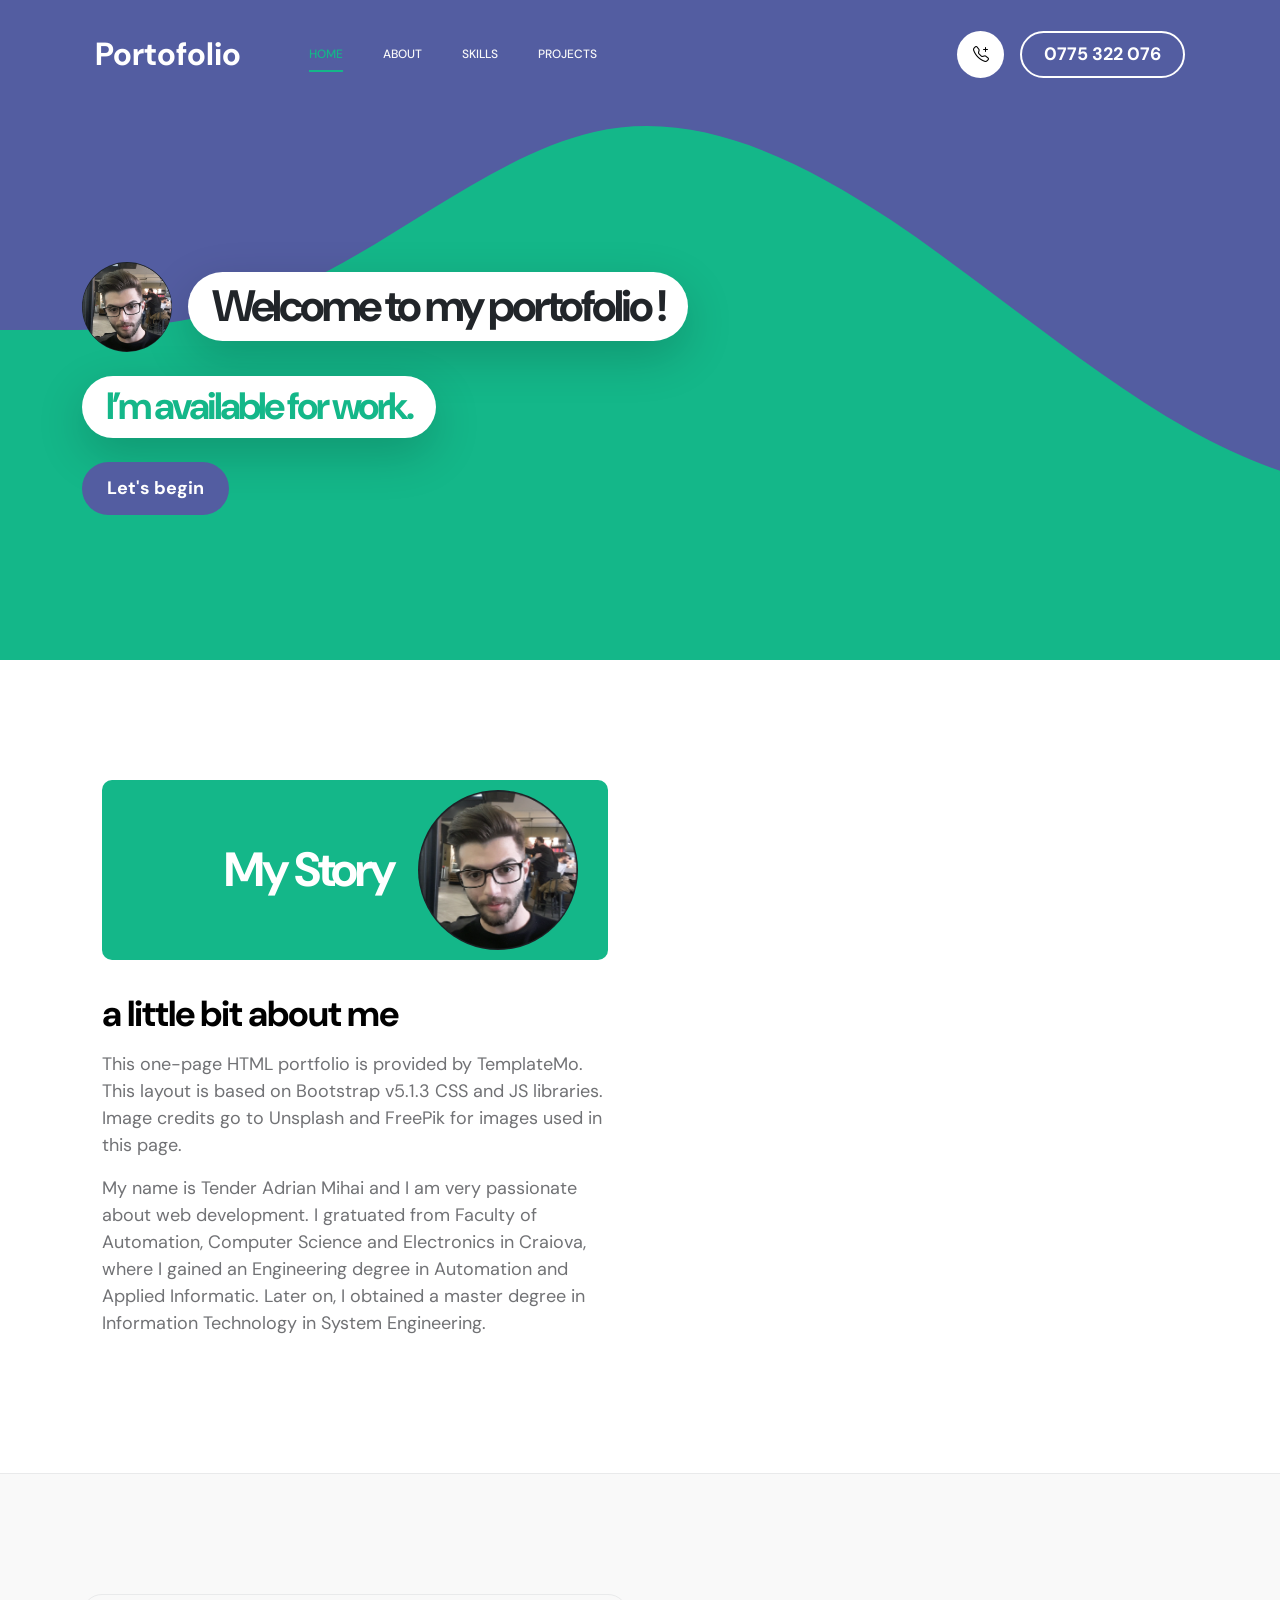
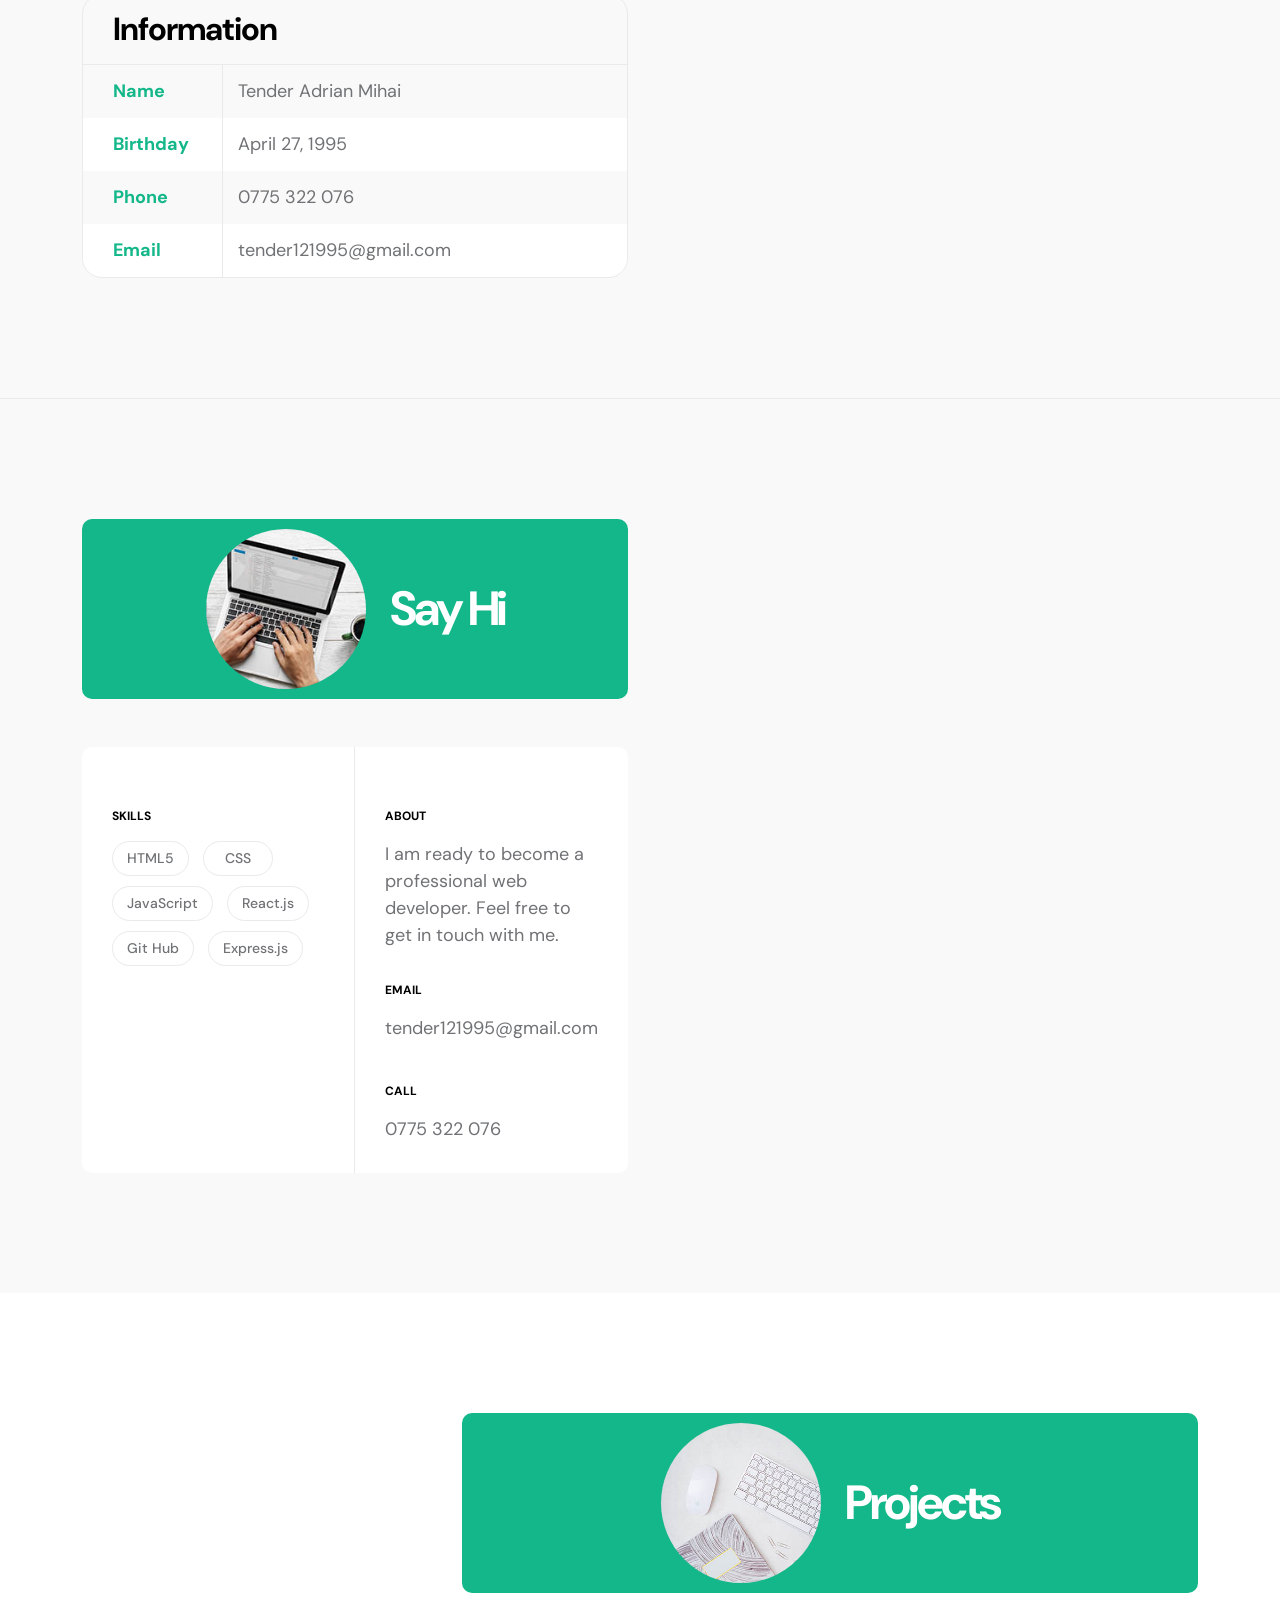
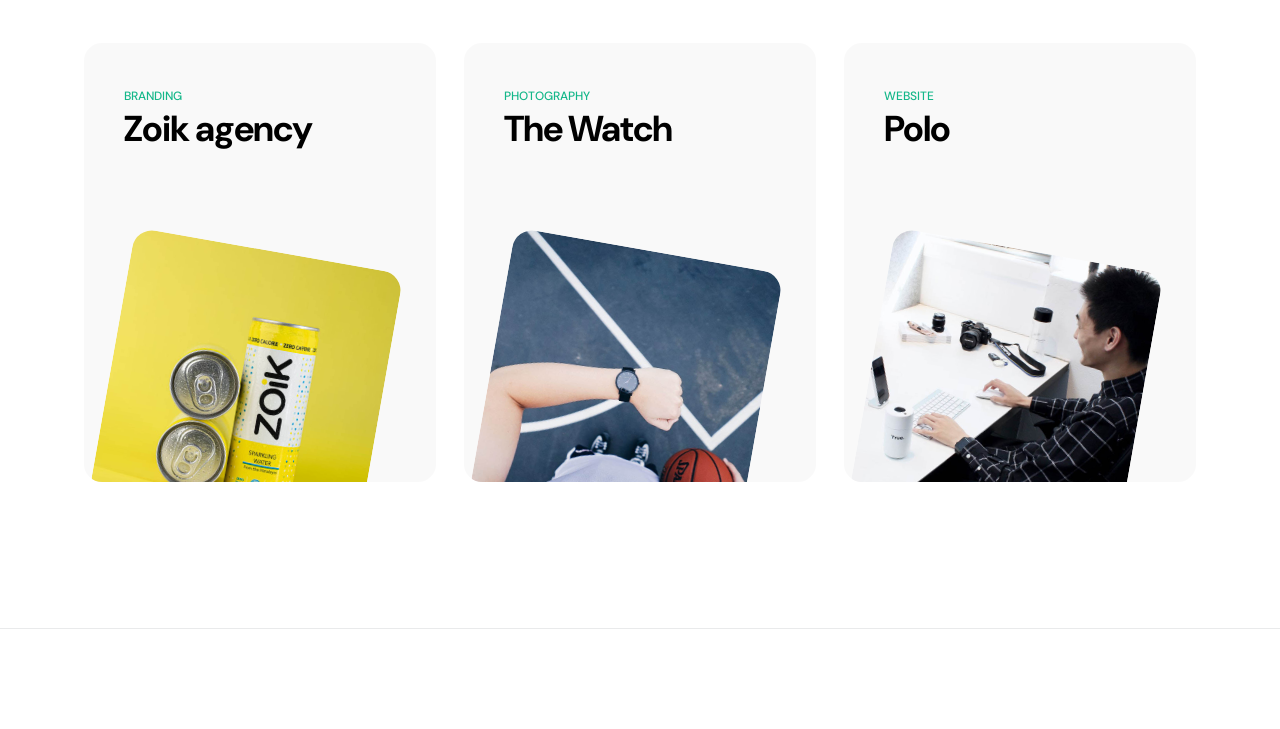
<file: index.html>
<!doctype html>
<html lang="en">

<head>
    <meta charset="utf-8">
    <meta name="viewport" content="width=device-width, initial-scale=1">

    <meta name="description" content="">
    <meta name="author" content="TemplateMo">

    <title>Tender Mihai Portofolio</title>

    <!-- CSS FILES -->
    <link rel="preconnect" href="https://fonts.googleapis.com">

    <link rel="preconnect" href="https://fonts.gstatic.com" crossorigin>

    <link href="https://fonts.googleapis.com/css2?family=DM+Sans:wght@400;500;700&display=swap" rel="stylesheet">

    <link href="css/bootstrap.min.css" rel="stylesheet">

    <link href="css/bootstrap-icons.css" rel="stylesheet">

    <link href="css/magnific-popup.css" rel="stylesheet">

    <link href="css/templatemo-first-portfolio-style.css" rel="stylesheet">

    <!--

TemplateMo 578 First Portfolio

https://templatemo.com/tm-578-first-portfolio

-->
</head>

<body>

    <section class="preloader">
        <div class="spinner">
            <span class="spinner-rotate"></span>
        </div>
    </section>

    <nav class="navbar navbar-expand-lg">
        <div class="container">

            <button class="navbar-toggler" type="button" data-bs-toggle="collapse" data-bs-target="#navbarNav"
                aria-controls="navbarNav" aria-expanded="false" aria-label="Toggle navigation">
                <span class="navbar-toggler-icon"></span>
            </button>

            <a href="index.html" class="navbar-brand mx-auto mx-lg-0">Portofolio</a>

            <div class="d-flex align-items-center d-lg-none">
                <i class="navbar-icon bi-telephone-plus me-3"></i>
                <a class="custom-btn btn" href="#section_5">
                    0775 322 076
                </a>
            </div>

            <div class="collapse navbar-collapse" id="navbarNav">
                <ul class="navbar-nav ms-lg-5">
                    <li class="nav-item">
                        <a class="nav-link click-scroll" href="#section_1">Home</a>
                    </li>

                    <li class="nav-item">
                        <a class="nav-link click-scroll" href="#section_2">About</a>
                    </li>

                    <li class="nav-item">
                        <a class="nav-link click-scroll" href="#section_3">Skills</a>
                    </li>

                    <li class="nav-item">
                        <a class="nav-link click-scroll" href="#section_4">Projects</a>
                    </li>


                </ul>

                <div class="d-lg-flex align-items-center d-none ms-auto">
                    <i class="navbar-icon bi-telephone-plus me-3"></i>
                    <a class="custom-btn btn" href="#section_5">
                        0775 322 076
                    </a>
                </div>
            </div>

        </div>
    </nav>

    <main>

        <section class="hero d-flex justify-content-center align-items-center" id="section_1">
            <div class="container">
                <div class="row">

                    <div class="col-lg-7 col-12">
                        <div class="hero-text">
                            <div class="hero-title-wrap d-flex align-items-center mb-4">
                                <img src="images//tender-profile.png" class="avatar-image avatar-image-large img-fluid"
                                    alt="">

                                <h1 class="hero-title ms-3 mb-0">Welcome to my portofolio !</h1>
                            </div>

                            <h2 class="mb-4">I’m available for work.</h2>
                            <p class="mb-4"><a class="custom-btn btn custom-link" href="#section_2">Let's begin</a></p>
                        </div>
                    </div>



                </div>
            </div>

            <svg xmlns="http://www.w3.org/2000/svg" viewBox="0 0 1440 320">
                <path fill="#535da1" fill-opacity="1"
                    d="M0,160L24,160C48,160,96,160,144,138.7C192,117,240,75,288,64C336,53,384,75,432,106.7C480,139,528,181,576,208C624,235,672,245,720,240C768,235,816,213,864,186.7C912,160,960,128,1008,133.3C1056,139,1104,181,1152,202.7C1200,224,1248,224,1296,197.3C1344,171,1392,117,1416,90.7L1440,64L1440,0L1416,0C1392,0,1344,0,1296,0C1248,0,1200,0,1152,0C1104,0,1056,0,1008,0C960,0,912,0,864,0C816,0,768,0,720,0C672,0,624,0,576,0C528,0,480,0,432,0C384,0,336,0,288,0C240,0,192,0,144,0C96,0,48,0,24,0L0,0Z">
                </path>
            </svg>
        </section>


        <section class="about section-padding" id="section_2">
            <div class="container">
                <div class="row">



                    <div class="col-lg-6 col-12 mt-5 mt-lg-0">
                        <div class="about-thumb">

                            <div class="section-title-wrap d-flex justify-content-end align-items-center mb-4">
                                <h2 class="text-white me-4 mb-0">My Story</h2>

                                <img src="images/tender-profile.png" class="avatar-image img-fluid" alt="">
                            </div>

                            <h3 class="pt-2 mb-3">a little bit about me</h3>

                            <p>This one-page HTML portfolio is provided by <a href="https://templatemo.com"
                                    target="_blank">TemplateMo</a>. This layout is based on Bootstrap v5.1.3 CSS and JS
                                libraries. Image credits go to <a href="https://unsplash.com"
                                    target="_blank">Unsplash</a> and <a href="https://freepik.com"
                                    target="_blank">FreePik</a> for images used in this page.</p>
                            <p>
                                My name is Tender Adrian Mihai and I am very passionate about web development.
                                I gratuated from Faculty of Automation, Computer Science and Electronics in Craiova,
                                where I gained an Engineering degree in Automation and Applied Informatic.
                                Later on, I obtained a master degree in Information Technology in System Engineering.

                            </p>

                        </div>
                    </div>

                </div>
            </div>
        </section>

        <section class="featured section-padding">
            <div class="container">
                <div class="row">

                    <div class="col-lg-6 col-12">
                        <div class="profile-thumb">
                            <div class="profile-title">
                                <h4 class="mb-0">Information</h4>
                            </div>

                            <div class="profile-body">
                                <p>
                                    <span class="profile-small-title">Name</span>
                                    <span>Tender Adrian Mihai</span>
                                </p>

                                <p>
                                    <span class="profile-small-title">Birthday</span>
                                    <span>April 27, 1995</span>
                                </p>

                                <p>
                                    <span class="profile-small-title">Phone</span>
                                    <span><a href="tel: 305-240-9671">0775 322 076</a></span>
                                </p>

                                <p>
                                    <span class="profile-small-title">Email</span>
                                    <span><a href="mailto:hello@josh.design">tender121995@gmail.com</a></span>
                                </p>
                            </div>
                        </div>
                    </div>



                </div>
            </div>
        </section>


        <section class="contact section-padding" id="section_3">
            <div class="container">
                <div class="row">

                    <div class="col-lg-6 col-md-8 col-12">
                        <div class="section-title-wrap d-flex justify-content-center align-items-center mb-5">
                            <img src="images/aerial-view-man-using-computer-laptop-wooden-table.jpg"
                                class="avatar-image img-fluid" alt="">

                            <h2 class="text-white ms-4 mb-0">Say Hi</h2>
                        </div>
                    </div>

                    <div class="clearfix"></div>

                    <div class="col-lg-3 col-md-6 col-12 pe-lg-0">
                        <div class="contact-info contact-info-border-start d-flex flex-column">
                            <strong class="site-footer-title d-block mb-3">Skills</strong>

                            <ul class="footer-menu">
                                <li class="footer-menu-item"><a href="#" class="footer-menu-link">HTML5</a></li>

                                <li class="footer-menu-item"><a href="#" class="footer-menu-link">CSS</a></li>

                                <li class="footer-menu-item"><a href="#" class="footer-menu-link">JavaScript</a></li>

                                <li class="footer-menu-item"><a href="#" class="footer-menu-link">React.js</a></li>
                                <li class="footer-menu-item"><a href="#" class="footer-menu-link">Git Hub</a></li>
                                <li class="footer-menu-item"><a href="#" class="footer-menu-link">Express.js</a></li>
                            </ul>



                        </div>
                    </div>

                    <div class="col-lg-3 col-md-6 col-12 ps-lg-0">
                        <div class="contact-info d-flex flex-column">
                            <strong class="site-footer-title d-block mb-3">About</strong>

                            <p class="mb-2">
                                I am ready to become a professional web developer. Feel free to get in touch with me.
                            </p>

                            <strong class="site-footer-title d-block mt-4 mb-3">Email</strong>

                            <p>
                                <a href="mailto:hello@josh.design">
                                    tender121995@gmail.com
                                </a>
                            </p>

                            <strong class="site-footer-title d-block mt-4 mb-3">Call</strong>

                            <p class="mb-0">
                                <a href="tel: 120-240-9600">
                                    0775 322 076
                                </a>
                            </p>
                        </div>
                    </div>



                </div>
            </div>
            </div>
        </section>

        <section class="projects section-padding" id="section_4">
            <div class="container">
                <div class="row">

                    <div class="col-lg-8 col-md-8 col-12 ms-auto">
                        <div class="section-title-wrap d-flex justify-content-center align-items-center mb-4">
                            <img src="images/white-desk-work-study-aesthetics.jpg" class="avatar-image img-fluid"
                                alt="">

                            <h2 class="text-white ms-4 mb-0">Projects</h2>
                        </div>
                    </div>

                    <div class="clearfix"></div>

                    <div class="col-lg-4 col-md-6 col-12">
                        <div class="projects-thumb">
                            <div class="projects-info">
                                <small class="projects-tag">Branding</small>

                                <h3 class="projects-title">Zoik agency</h3>
                            </div>

                            <a href="images/projects/nikhil-KO4io-eCAXA-unsplash.jpg" class="popup-image">
                                <img src="images/projects/nikhil-KO4io-eCAXA-unsplash.jpg"
                                    class="projects-image img-fluid" alt="">
                            </a>
                        </div>
                    </div>

                    <div class="col-lg-4 col-md-6 col-12">
                        <div class="projects-thumb">
                            <div class="projects-info">
                                <small class="projects-tag">Photography</small>

                                <h3 class="projects-title">The Watch</h3>
                            </div>

                            <a href="images/projects/the-5th-IQYR7N67dhM-unsplash.jpg" class="popup-image">
                                <img src="images/projects/the-5th-IQYR7N67dhM-unsplash.jpg"
                                    class="projects-image img-fluid" alt="">
                            </a>
                        </div>
                    </div>

                    <div class="col-lg-4 col-md-6 col-12">
                        <div class="projects-thumb">
                            <div class="projects-info">
                                <small class="projects-tag">Website</small>

                                <h3 class="projects-title">Polo</h3>
                            </div>

                            <a href="images/projects/true-agency-9Bjog5FZ-oc-unsplash.jpg" class="popup-image">
                                <img src="images/projects/true-agency-9Bjog5FZ-oc-unsplash.jpg"
                                    class="projects-image img-fluid" alt="">
                            </a>
                        </div>
                    </div>

                </div>
            </div>
        </section>



    </main>

    <footer class="site-footer">
        <div class="container">

        </div>
    </footer>

    <!-- JAVASCRIPT FILES -->
    <script src="js/jquery.min.js"></script>
    <script src="js/bootstrap.min.js"></script>
    <script src="js/jquery.sticky.js"></script>
    <script src="js/click-scroll.js"></script>
    <script src="js/jquery.magnific-popup.min.js"></script>
    <script src="js/magnific-popup-options.js"></script>
    <script src="js/custom.js"></script>

</body>

</html>
</file>
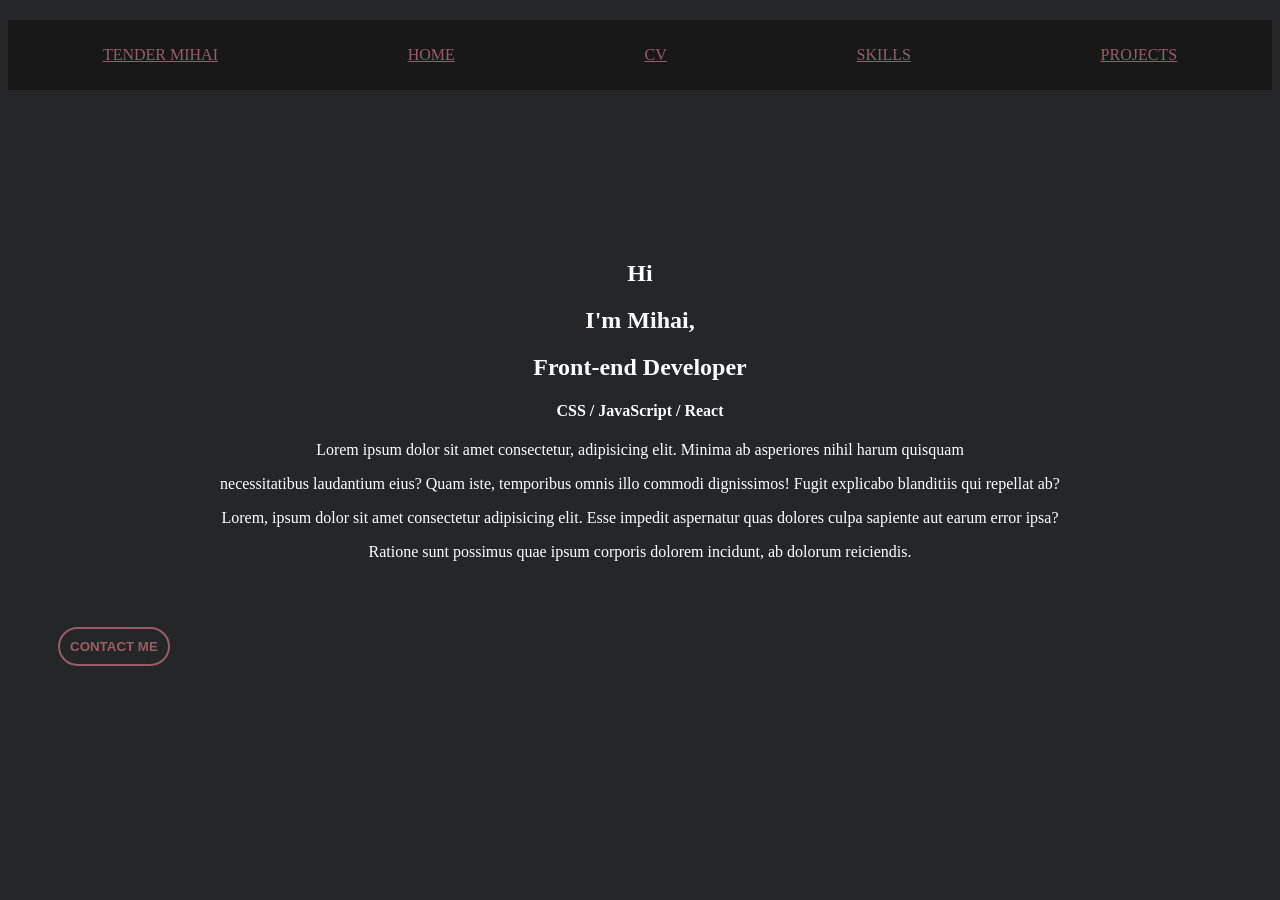
<file: mockups/index.html>
<!DOCTYPE html>
<html lang="en">

<head>
    <meta charset="UTF-8">
    <meta http-equiv="X-UA-Compatible" content="IE=edge">
    <meta name="viewport" content="width=device-width, initial-scale=1.0">
    <title>Portofolio</title>
    <link rel="stylesheet" href="style.css">
</head>

<body>

    <div class="nav-container">
        <nav class="navbar">
            <li class="tendermihai"><a href="tendermihai.html">TENDER MIHAI</a></li>
            <li class="home"><a href="home.html">HOME</a></li>
            <li class="cv"><a href="cv.html">CV</a></li>
            <li class="skills"><a href="skills.html">SKILLS</a></li>
            <li class="projects"><a href="projects.html">PROJECTS</a></li>

        </nav>

        <section class="presentation">
            <h1>Hi</h1>
            <h1>I'm Mihai,</h1>
            <h1>Front-end Developer</h1>
            <h4>CSS / JavaScript / React</h4>
            <p>Lorem ipsum dolor sit amet consectetur, adipisicing elit. Minima ab asperiores nihil harum
                quisquam</p>
            <p> necessitatibus laudantium eius? Quam iste,
                temporibus omnis illo commodi dignissimos! Fugit explicabo
                blanditiis qui repellat ab?</p>
            <p>Lorem, ipsum dolor sit amet consectetur adipisicing elit. Esse impedit aspernatur quas dolores culpa
                sapiente aut earum error ipsa?</p>
            <p> Ratione sunt possimus quae ipsum corporis dolorem incidunt, ab dolorum reiciendis.</p>


        </section>
        <section class="contactBtn">
            <button class="contactMe">CONTACT ME</button>
        </section>

    </div>
</body>

</html>
</file>
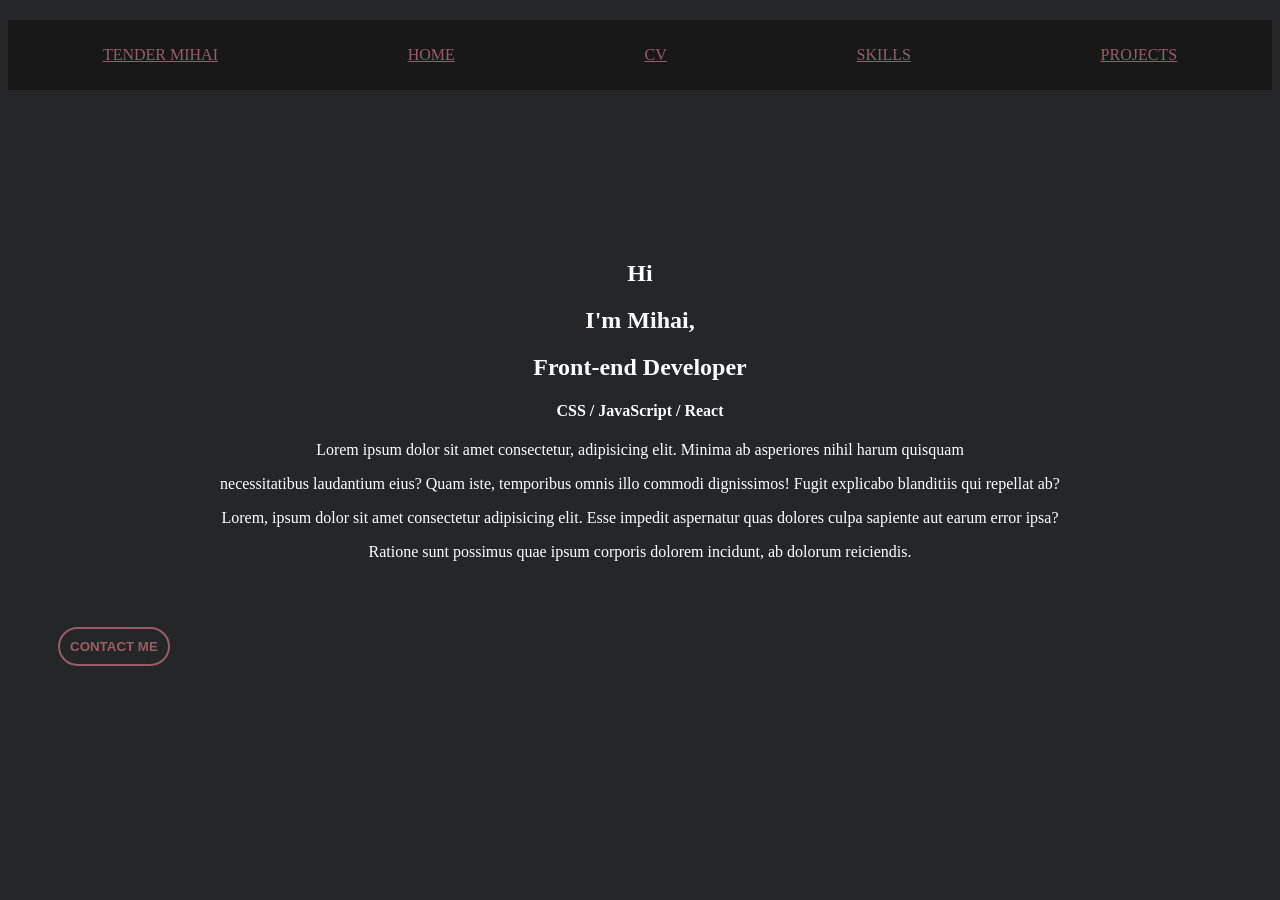
<file: home.html>
<!DOCTYPE html>
<html lang="en">

<head>
    <meta charset="UTF-8">
    <meta http-equiv="X-UA-Compatible" content="IE=edge">
    <meta name="viewport" content="width=device-width, initial-scale=1.0">
    <title>Home</title>
    <link rel="stylesheet" href="style.css">
</head>

<body>

    <div class="nav-container">
        <nav class="navbar">
            <li class="tendermihai"><a href="tendermihai.html">TENDER MIHAI</a></li>
            <li class="home"><a href="home.html">HOME</a></li>
            <li class="cv"><a href="cv.html">CV</a></li>
            <li class="skills"><a href="skills.html">SKILLS</a></li>
            <li class="skills"><a href="projects.html">PROJECTS</a></li>

        </nav>

        <section class="presentation">
            <h1>Hi</h1>
            <h1>I'm Mihai,</h1>
            <h1>Front-end Developer</h1>
            <h4>CSS / JavaScript / React</h4>
            <p>Lorem ipsum dolor sit amet consectetur, adipisicing elit. Minima ab asperiores nihil harum
                quisquam</p>
            <p> necessitatibus laudantium eius? Quam iste,
                temporibus omnis illo commodi dignissimos! Fugit explicabo
                blanditiis qui repellat ab?</p>
            <p>Lorem, ipsum dolor sit amet consectetur adipisicing elit. Esse impedit aspernatur quas dolores culpa
                sapiente aut earum error ipsa?</p>
            <p> Ratione sunt possimus quae ipsum corporis dolorem incidunt, ab dolorum reiciendis.</p>


        </section>
        <section class="contactBtn">
            <button class="contactMe">CONTACT ME</button>
        </section>

    </div>
</body>

</html>
</file>
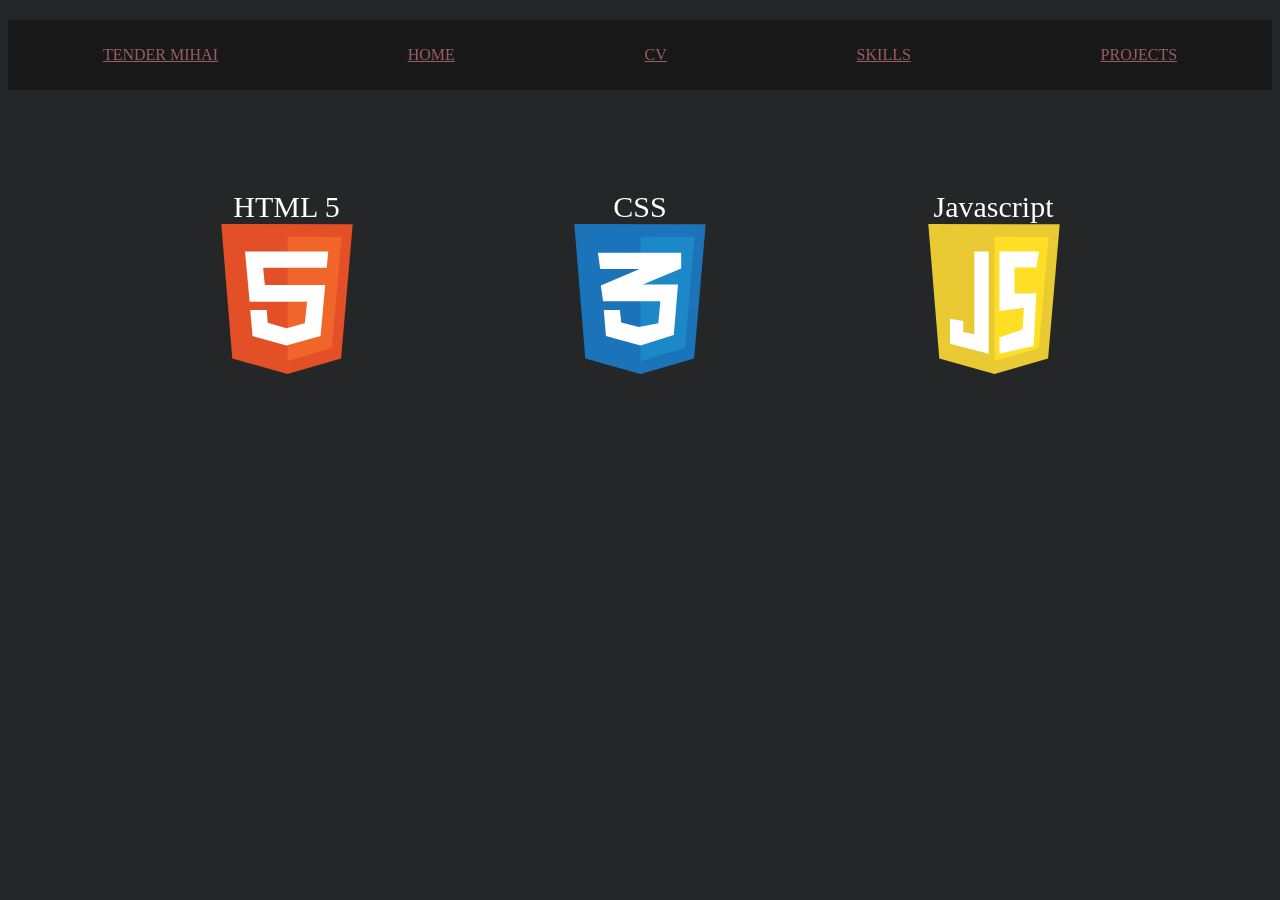
<file: skills.html>
<!DOCTYPE html>
<html lang="en">

<head>
    <meta charset="UTF-8">
    <meta http-equiv="X-UA-Compatible" content="IE=edge">
    <meta name="viewport" content="width=device-width, initial-scale=1.0">
    <title>Skills</title>
    <link rel="stylesheet" href="style.css">
</head>

<body>

    <div class="nav-container">
        <nav class="navbar">
            <li class="tendermihai"><a href="tendermihai.html">TENDER MIHAI</a></li>
            <li class="home"><a href="home.html">HOME</a></li>
            <li class="cv"><a href="cv.html">CV</a></li>
            <li class="skills"><a href="skills.html">SKILLS</a></li>
            <li class="skills"><a href="projects.html">PROJECTS</a></li>

        </nav>

        <div class="my-skills">
            <section class="html">
                <label for="html">HTML 5</label>
                <img src="images/html-1.svg" alt="" name="html" class="html">
            </section>

            <section class="css">
                <label for="css">CSS</label>
                <img src="images/css-3.svg" alt="" name="css" class="css">
            </section>

            <section class="js">
                <label for="js">Javascript</label>
                <img src="images/javascript-1.svg" alt="" name="js" class="js">
            </section>

        </div>

</body>

</html>
</file>
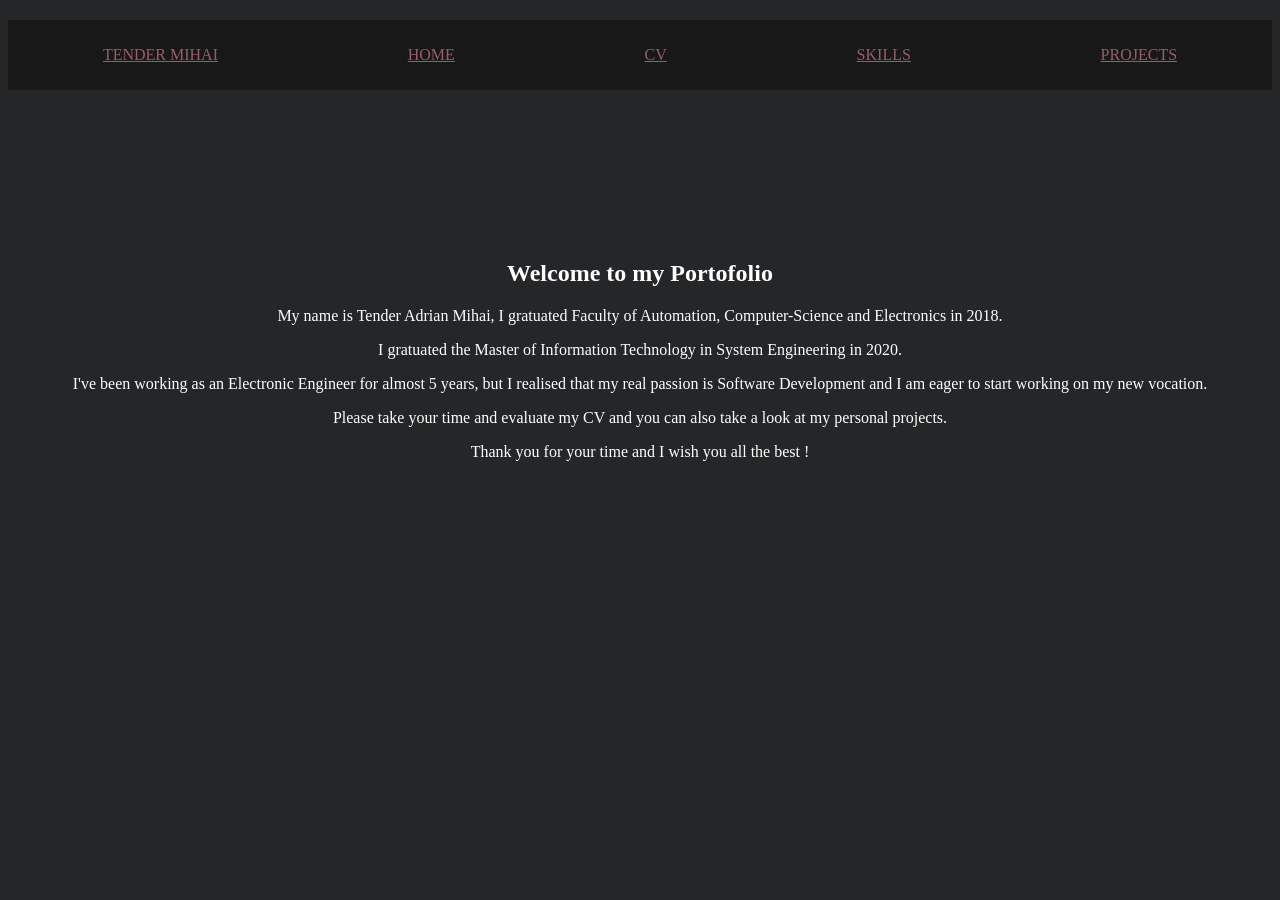
<file: tendermihai.html>
<!DOCTYPE html>
<html lang="en">

<head>
    <meta charset="UTF-8">
    <meta http-equiv="X-UA-Compatible" content="IE=edge">
    <meta name="viewport" content="width=device-width, initial-scale=1.0">
    <title>Tender Mihai</title>
    <link rel="stylesheet" href="style.css">
</head>

<body>
    <div class="nav-container">
        <nav class="navbar">
            <li class="tendermihai"><a href="tendermihai.html">TENDER MIHAI</a></li>
            <li class="home"><a href="home.html">HOME</a></li>
            <li class="cv"><a href="cv.html">CV</a></li>
            <li class="skills"><a href="skills.html">SKILLS</a></li>
            <li class="skills"><a href="projects.html">PROJECTS</a></li>

        </nav>
    </div>

    <section class="presentation">

        <h1>Welcome to my Portofolio</h1>
        <p>My name is Tender Adrian Mihai, I gratuated Faculty of Automation, Computer-Science and Electronics in 2018.
        </p>
        <p>I gratuated the Master of Information Technology in System Engineering in 2020.</p>
        <p>I've been working as an Electronic Engineer for almost 5 years, but I realised that my real passion is
            Software Development and I am eager to start working on my new vocation.</p>
        <p>Please take your time and evaluate my CV and you can also take a look at my personal projects.</p>
        <p>Thank you for your time and I wish you all the best !</p>

    </section>

</body>

</html>
</file>
<file: css/templatemo-first-portfolio-style.css>
/*

TemplateMo 578 First Portfolio

https://templatemo.com/tm-578-first-portfolio

*/


/*---------------------------------------
  CUSTOM PROPERTIES ( VARIABLES )             
-----------------------------------------*/
:root {
  --white-color:                  #ffffff;
  --primary-color:                #535da1;
  --secondary-color:              #14B789;
  --section-bg-color:             #f9f9f9;
  --dark-color:                   #000000;
  --p-color:                      #717275;
  --border-color:                 #e9eaeb;
  --featured-border-color:        #727aab;

  --body-font-family:             'DM Sans', sans-serif;

  --h1-font-size:                 62px;
  --h2-font-size:                 48px;
  --h3-font-size:                 36px;
  --h4-font-size:                 32px;
  --h5-font-size:                 24px;
  --h6-font-size:                 22px;
  --p-font-size:                  18px;
  --menu-font-size:               12px;
  --copyright-font-size:          14px;

  --border-radius-large:          100px;
  --border-radius-medium:         20px;
  --border-radius-small:          10px;

  --font-weight-normal:           400;
  --font-weight-medium:           500;
  --font-weight-bold:             700;
}

body {
    background: var(--white-color);
    font-family: var(--body-font-family); 
}


/*---------------------------------------
  TYPOGRAPHY               
-----------------------------------------*/

h2,
h3,
h4,
h5,
h6 {
  color: var(--dark-color);
}

h1,
h2,
h3,
h4,
h5,
h6 {
  font-weight: var(--font-weight-bold);
  letter-spacing: -1px;
}

h1 {
  font-size: var(--h1-font-size);
  letter-spacing: -3px;
}

h2 {
  font-size: var(--h2-font-size);
  color: var(--secondary-color);
  letter-spacing: -3px;
}

h3 {
  font-size: var(--h3-font-size);
}

h4 {
  font-size: var(--h4-font-size);
}

h5 {
  font-size: var(--h5-font-size);
  line-height: normal;
}

h6 {
  font-size: var(--h6-font-size);
}

p {
  color: var(--p-color);
  font-size: var(--p-font-size);
  font-weight: var(--font-weight-normal);
}

ul li {
  color: var(--p-color);
  font-size: var(--p-font-size);
  font-weight: var(--font-weight-normal);
}

a, 
button {
  touch-action: manipulation;
  transition: all 0.3s;
}

a {
  color: var(--p-color);
  text-decoration: none;
}

a:hover {
  color: var(--secondary-color);
}

::selection {
  background: var(--secondary-color);
  color: var(--white-color);
}

::-moz-selection {
  background: var(--secondary-color);
  color: var(--white-color);
}

.section-padding {
  padding-top: 120px;
  padding-bottom: 120px;
}

b,
strong {
  font-weight: var(--font-weight-bold);
}

.section-title-wrap {
  background: var(--secondary-color);
  border-radius: var(--border-radius-small);
  padding: 10px 30px;
}


/*---------------------------------------
  AVATAR IMAGE               
-----------------------------------------*/
.avatar-image {
  border-radius: var(--border-radius-large);
  width: 160px;
  height: 160px;
  object-fit: cover;
}

.avatar-image-large {
  width: 90.4px;
  height: 90.4px;
}


/*---------------------------------------
  PRE LOADER               
-----------------------------------------*/
.preloader {
  position: fixed;
  top: 0;
  left: 0;
  width: 100%;
  height: 100%;
  z-index: 99999;
  display: flex;
  flex-flow: row nowrap;
  justify-content: center;
  align-items: center;
  background: none repeat scroll 0 0 var(--white-color);
}

.spinner {
  border: 1px solid transparent;
  border-radius: var(--border-radius-small);
  position: relative;
}

.spinner:before {
  content: '';
  box-sizing: border-box;
  position: absolute;
  top: 50%;
  left: 50%;
  width: 45px;
  height: 45px;
  margin-top: -10px;
  margin-left: -10px;
  border-radius: 50%;
  border: 1px solid var(--border-color);
  border-top-color: var(--white-color);
  animation: spinner .9s linear infinite;
}

@-webkit-@keyframes spinner {
  to {transform: rotate(360deg);
  }
}

@keyframes spinner {
  to {transform: rotate(360deg);}
}


/*---------------------------------------
  CUSTOM ICON               
-----------------------------------------*/
.navbar-icon {
  background: var(--white-color);
  border-radius: var(--border-radius-large);
  color: var(--dark-color);
  width: 47px;
  height: 47px;
  line-height: 47px;
  text-align: center;
}

.is-sticky .navbar-icon {
  background: var(--secondary-color);
  color: var(--white-color);
}

.form-check-icon {
  color: var(--secondary-color);
}


/*---------------------------------------
  CUSTOM BUTTON               
-----------------------------------------*/
.custom-btn,
.navbar .custom-btn {
  font-size: var(--p-font-size);
  font-weight: var(--font-weight-bold);
}

.navbar .custom-btn {
  background: transparent;
  border-width: 2px;
  border-style: solid;
  border-color: var(--white-color);
  color: var(--white-color);
  padding: 8px 22px;
}

.navbar .custom-btn:hover {
  background: var(--white-color);
  border-color: transparent;
  color: var(--secondary-color);
}

.custom-btn {
  background: var(--secondary-color);
  border-radius: var(--border-radius-large);
  color: var(--white-color);
  font-weight: var(--font-weight-bold);
  padding: 12px 24px;
}

.custom-btn:hover {
  background: var(--primary-color);
  box-shadow: 0 1rem 3rem rgba(0,0,0,.175);
  color: var(--white-color);
}

.custom-border-btn {
  background: transparent;
  border: 2px solid var(--border-color);
  color: var(--p-color);
}

.custom-border-btn:hover {
  background: var(--secondary-color);
  border-color: var(--secondary-color);
  color: var(--white-color);
}

.custom-link {
	background-color: var(--primary-color);
}

.custom-link:hover {
	background-color: var(--secondary-color);
}


/*---------------------------------------
  NAVIGATION              
-----------------------------------------*/
.sticky-wrapper {
  position: relative;
  z-index: 222;
  height: auto !important;
}

.is-sticky,
.is-sticky .navbar .container {
  background: var(--white-color);
  box-shadow: 0 1rem 3rem rgb(0 0 0 / 18%);
}

.is-sticky .navbar-brand,
.is-sticky .navbar-brand:hover {
  color: var(--dark-color);
}

.is-sticky .navbar-nav .nav-link {
  color: var(--p-color);
}

.is-sticky .navbar .custom-btn {
  border-color: var(--secondary-color);
  color: var(--secondary-color);
}

.is-sticky .navbar .custom-btn:hover {
  background: var(--secondary-color);
  color: var(--white-color);
}

.navbar {
  background: transparent;
  position: absolute;
  z-index: 9;
  right: 0;
  left: 0;
  transition: all 0.3s;
  padding-top: 15px;
  padding-bottom: 0;
}

.navbar .container {
  border-radius: var(--border-radius-small);
  padding: 10px 25px;
}

.navbar-brand {
  font-size: var(--h4-font-size);
  font-weight: var(--font-weight-bold);
}

.navbar-brand,
.navbar-brand:hover {
  color: var(--white-color);
}

.navbar-expand-lg .navbar-nav .nav-link {
  padding-right: 0;
  padding-left: 0;
  margin-right: 20px;
  margin-left: 20px;
}

.navbar-nav .nav-link {
  display: inline-block;
  color: var(--section-bg-color);
  font-size: var(--menu-font-size);
  font-weight: var(--font-weight-medium);
  text-transform: uppercase;
  position: relative;
  padding-top: 15px;
  padding-bottom: 15px;
}

.navbar-nav .nav-link::after {
  content: "";
  background: transparent;
  position: absolute;
  bottom: 6px;
  right: 0;
  left: 0;
  width: 100%;
  height: 2px;
}

.navbar-nav .nav-link.active::after, 
.navbar-nav .nav-link:hover::after {
  background: var(--secondary-color);
}

.navbar-nav .nav-link.active, 
.navbar-nav .nav-link:hover {
  color: var(--secondary-color);
}

.navbar-toggler {
  border: 0;
  padding: 0;
  cursor: pointer;
  margin: 0;
  width: 30px;
  height: 35px;
  outline: none;
}

.navbar-toggler:focus {
  outline: none;
  box-shadow: none;
}

.navbar-toggler[aria-expanded="true"] .navbar-toggler-icon {
  background: transparent;
}

.navbar-toggler[aria-expanded="true"] .navbar-toggler-icon:before,
.navbar-toggler[aria-expanded="true"] .navbar-toggler-icon:after {
  transition: top 300ms 50ms ease, -webkit-transform 300ms 350ms ease;
  transition: top 300ms 50ms ease, transform 300ms 350ms ease;
  transition: top 300ms 50ms ease, transform 300ms 350ms ease, -webkit-transform 300ms 350ms ease;
  top: 0;
}

.navbar-toggler[aria-expanded="true"] .navbar-toggler-icon:before {
  transform: rotate(45deg);
}

.navbar-toggler[aria-expanded="true"] .navbar-toggler-icon:after {
  transform: rotate(-45deg);
}

.navbar-toggler .navbar-toggler-icon {
  background: var(--white-color);
  transition: background 10ms 300ms ease;
  display: block;
  width: 30px;
  height: 2px;
  position: relative;
}

.navbar-toggler .navbar-toggler-icon:before,
.navbar-toggler .navbar-toggler-icon:after {
  transition: top 300ms 350ms ease, -webkit-transform 300ms 50ms ease;
  transition: top 300ms 350ms ease, transform 300ms 50ms ease;
  transition: top 300ms 350ms ease, transform 300ms 50ms ease, -webkit-transform 300ms 50ms ease;
  position: absolute;
  right: 0;
  left: 0;
  background: var(--white-color);
  width: 30px;
  height: 2px;
  content: '';
}

.navbar-toggler .navbar-toggler-icon::before {
  top: -8px;
}

.navbar-toggler .navbar-toggler-icon::after {
  top: 8px;
}


/*---------------------------------------
  HERO              
-----------------------------------------*/
.hero {
  background: var(--secondary-color);
  position: relative;
  overflow: hidden;
  padding-top: 330px;
  padding-bottom: 330px;
}

@media  screen and (min-width: 991px) {
  .hero {
    height: 60vh;
  }
}

.hero-title,
.hero h2 {
  background: var(--white-color);
  box-shadow: 0 1rem 3rem rgba(0,0,0,.175);
  border-radius: var(--border-radius-large);
  display: inline-block;
  padding: 8px 24px;
}

.hero-title {
	font-size: 44px;
}

.hero h2 {
	font-size: 38px;
}

.hero-text {
  position: relative;
  z-index: 22;
  top: 70px;
}

.hero-image-wrap {
  background: var(--white-color);
  border-radius: 100%;
  width: 350px;
  height: 350px;
  position: absolute;
  z-index: 22;
  top: -50px;
  right: 0;
  left: 0;
  margin: auto;
  pointer-events: none;
}

.hero-image {
  position: absolute;
  z-index: 22;
  top: 0;
  width: 100%;
  min-width: 550px;
}

.hero svg {
  position: absolute;
  z-index: 2;
  bottom: 0;
  right: 0;
  left: 0;
  overflow: hidden;
  height: 100%;
  pointer-events: none;
}


/*---------------------------------------
  ABOUT              
-----------------------------------------*/
.profile-thumb {
  border: 1px solid var(--border-color);
  border-radius: var(--border-radius-medium);
  position: relative;
  overflow: hidden;
}

.profile-title {
  border-bottom: 1px solid var(--border-color);
  padding: 15px 30px;
}

.profile-small-title {
  border-right: 1px solid var(--border-color);
  color: var(--secondary-color);
  font-weight: var(--font-weight-bold);
  min-width: 140px;
  margin-right: 10px;
  padding: 13px 30px;
  display: inline-block;
}

.profile-body p {
  margin-bottom: 0;
}

.profile-body p:nth-of-type(even) {
  background: var(--white-color);
}

.about-image {
  border-radius: var(--border-radius-medium);
}

.about-thumb {
  padding-right: 20px;
  padding-left: 20px;
}


/*---------------------------------------
  FEATURED              
-----------------------------------------*/
.featured-numbers {
  font-size: var(--h1-font-size);
  line-height: normal;
  display: block;
}

.featured-text {
  color: var(--secondary-color);
}

.featured-border-bottom {
  border-bottom: 1px solid var(--border-color);
}

.featured-border-start {
  border-left: 1px solid var(--border-color);
}


/*---------------------------------------
  CLIENTS              
-----------------------------------------*/

.clients-item-height {
	height: 120px;
}

.clients-image {
  display: block;
  max-width: 100px;
  margin: auto;
  transition: all ease 0.2s;
}

.clients-image:hover {
  transform: scale(1.3);
}


/*---------------------------------------
  SERVICES              
-----------------------------------------*/
.services,
.featured {
  background: var(--section-bg-color);
  border-top: 1px solid var(--border-color);
  border-bottom: 1px solid var(--border-color);
}

.services-thumb {
  background: var(--white-color);
  border: 2px solid transparent;
  border-radius: var(--border-radius-medium);
  position: relative;
  overflow: hidden;
  margin-bottom: 24px;
  padding: 40px 40px 240px 40px;
  transition: all 0.5s;
}

.services-thumb-up {
  position: relative;
  bottom: 50px;
  margin-bottom: -50px;
}

.services-thumb:hover {
  border: 2px solid var(--secondary-color);
  box-shadow: 0 1rem 3rem rgba(0,0,0,.175);
}

.services-thumb:hover .services-icon-wrap {
  background: var(--secondary-color);
  border-color: var(--secondary-color);
  color: var(--white-color);
}

.services-icon-wrap {
  border: 1px solid var(--border-color);
  border-radius: var(--border-radius-small);
  position: absolute;
  bottom: 0;
  right: 0;
  width: 50%;
  height: 55%;
  transform: rotate(-35deg) translateY(55px);
  transition: all ease 0.5s;
}

.services-icon {
  font-size: 90px;
  position: relative;
  bottom: 15px;
}

.services-thumb:hover .services-price-wrap {
  background: var(--secondary-color);
}

.services-thumb:hover .services-price-overlay {
  background: var(--primary-color);
}

.services-price-wrap {
  background: var(--primary-color);
  border-radius: var(--border-radius-medium);
  position: relative;
  overflow: hidden;
  padding: 6px 20px 6px 15px;
  transition: all ease 0.5s;
}

.services-price-text {
  color: var(--white-color);
  font-size: var(--copyright-font-size);
  font-weight: var(--font-weight-bold);
}

.services-price-overlay {
  background: var(--secondary-color);
  border-bottom-left-radius: 100%;
  position: absolute;
  top: 0;
  right: 0;
  width: 20px;
  height: 20px;
  pointer-events: none;
}


/*---------------------------------------
  PROJECTS              
-----------------------------------------*/
.projects-thumb {
  background: var(--section-bg-color);
  border: 2px solid var(--white-color);
  border-radius: var(--border-radius-medium);
  position: relative;
  overflow: hidden;
  margin-top: 24px;
  margin-bottom: 24px;
  padding: 40px;
  transition: all ease 0.5s;
}

.projects-thumb:hover {
  border-color: var(--secondary-color);
}

.projects-thumb:hover .projects-image,
.projects-thumb:focus .projects-image {
  transform: rotate(0) translateY(0);
}

.projects-thumb .popup-image {
  display: block;
  width: 100%;
  height: 100%;
}

.projects-image {
  border-radius: var(--border-radius-medium);
  display: block;
  width: 100%;
  transform: rotate(10deg) translateY(80px);
  transition: all ease 0.5s;
}

.projects-title {
  margin-bottom: 20px;
}

.projects-tag {
  font-size: var(--menu-font-size);
  font-weight: var(--font-weight-medium);
  color: var(--secondary-color);
  text-transform: uppercase;
  margin-bottom: 5px;
}


/*---------------------------------------
  CONTACT              
-----------------------------------------*/
.contact {
  background: var(--section-bg-color);
}

.contact-info {
  background: var(--white-color);
  border-top-right-radius: var(--border-radius-small);
  border-bottom-right-radius: var(--border-radius-small);
  padding: 60px 30px 30px 30px;
  height: 100%;
}

.contact-info-border-start {
  border-right: 1px solid var(--border-color);
  border-radius: var(--border-radius-small) 0 0 var(--border-radius-small);
}

.contact-form {
  margin-left: 10px;
}


/*---------------------------------------
  CUSTOM FORM               
-----------------------------------------*/
.custom-form .form-control {
  background: var(--white-color);
  box-shadow: none;
  border: 2px solid var(--border-color);
  color: var(--p-color);
  margin-bottom: 24px;
  padding-top: 13px;
  padding-bottom: 13px;
  outline: none;
}

.form-floating>label {
  color: var(--p-color);
}

.form-check-inline {
  vertical-align: middle;
  width: 100%;
  position: relative;
  margin-right: 0;
  margin-top: 0;
  margin-bottom: 24px;
  padding: 0;
}

.custom-form .form-check-label {
  position: absolute;
  top: 50%;
  left: 50%;
  transform: translate(-50%, -50%);
  text-align: center;
}

.form-check-label-text {
  color: var(--p-color);
  display: block;
  font-size: copyright-font-size;
  margin-top: 5px;
}

.form-check-input[type=checkbox] {
  background: var(--white-color);
  border: 2px solid var(--border-color);
  box-shadow: none;
  outline: none;
  width: 100%;
  margin-top: 0;
  margin-left: 0;
  padding: 40px 50px;
}

.form-check-input:checked[type=checkbox] {
  background-image: none;
}

.form-check-input:hover,
.form-check-input:checked {
  background-color: transparent;
  border-color: var(--secondary-color);
}

.custom-form .form-control:hover,
.custom-form .form-control:focus {
  background: transparent;
  border-color: var(--secondary-color);
}

.custom-form .form-floating textarea {
  height: 150px;
}

.custom-form button[type="submit"] {
  background: var(--secondary-color);
  border: none;
  border-radius: var(--border-radius-large);
  color: var(--white-color);
  font-weight: var(--font-weight-bold);
  transition: all 0.3s;
  margin-bottom: 0;
}

.custom-form button[type="submit"]:hover,
.custom-form button[type="submit"]:focus {
  background: var(--primary-color);
  border-color: transparent;
}


/*---------------------------------------
  SITE FOOTER              
-----------------------------------------*/
.site-footer {
  border-top: 1px solid var(--border-color);
  padding-top: 50px;
  padding-bottom: 50px;
  text-align: center;
}

.site-footer-title {
  font-size: var(--menu-font-size);
  color: var(--dark-color);
  text-transform: uppercase;
}

.copyright-text-wrap p,
.copyright-text {
  font-size: var(--copyright-font-size);
}

.copyright-text {
  border-right: 1px solid var(--border-color);
  padding-right: 25px;
  margin-right: 20px;
}

.copyright-text-wrap a {
  font-weight: var(--font-weight-bold);
}

.footer-menu {
  margin: 0;
  padding: 0;
}

.footer-menu-item {
  list-style: none;
  display: inline-block;
  vertical-align: top;
}

.footer-menu-link {
  border: 1px solid var(--border-color);
  border-radius: var(--border-radius-medium);
  font-size: var(--copyright-font-size);
  font-weight: var(--font-weight-medium);
  display: inline-block;
  vertical-align: top;
  text-align: center;
  margin-right: 10px;
  margin-bottom: 10px;
  padding: 6px 14px;
  min-width: 70px;
}

.footer-menu-link:hover {
  background: var(--secondary-color);
  border-color: transparent;
  color: var(--white-color);
}


/*---------------------------------------
  SOCIAL ICON               
-----------------------------------------*/
.social-icon {
  margin: 0;
  padding: 0;
}

.social-icon-item {
  list-style: none;
  display: inline-block;
  vertical-align: top;
}

.social-icon-link {
  border: 1px solid var(--border-color);
  border-radius: var(--border-radius-large);
  font-size: var(--copyright-font-size);
  color: var(--dark-color);
  display: inline-block;
  vertical-align: top;
  margin: 2px 2px 5px 2px;
  width: 40px;
  height: 40px;
  line-height: 40px;
  text-align: center;
}

.social-icon-link:hover {
  background: var(--secondary-color);
  border-color: transparent;
  color: var(--white-color);
}


/*---------------------------------------
  RESPONSIVE STYLES               
-----------------------------------------*/
@media screen and (min-width: 1600px) {
  .hero {
    padding-top: 380px;
    padding-bottom: 380px;
  }

  .hero-image-wrap {
    top: -50px;
    width: 400px;
    height: 400px;
  }

  .hero-image {
    min-width: 650px;
  }
  
  .hero-title,
	.hero h2 {
	  font-size: var(--h2-font-size);
	}
}

@media screen and (max-width: 991px) {
  h1 {
    font-size: 48px;
  }

  h2 {
    font-size: 36px;
  }

  h3 {
    font-size: 32px;
  }

  h4 {
    font-size: 28px;
  }

  h5 {
    font-size: 20px;
  }

  h6 {
    font-size: 18px;
  }

  .section-padding {
    padding-top: 80px;
    padding-bottom: 80px;
  }

  .custom-btn,
  .navbar .custom-btn {
    font-size: var(--copyright-text-font-size);
    padding: 8px 16px;
  }

  .navbar .container {
    background: var(--white-color);
  }

  .navbar-brand,
  .navbar-brand:hover {
    color: var(--dark-color);
  }

  .navbar-icon {
    background: var(--secondary-color);
    color: var(--white-color);
    width: 44px;
    height: 44px;
    line-height: 44px;
  }

  .navbar .custom-btn {
    border-color: var(--secondary-color);
    color: var(--secondary-color);
  }

  .navbar-toggler .navbar-toggler-icon,
  .navbar-toggler .navbar-toggler-icon:before,
  .navbar-toggler .navbar-toggler-icon:after {
    background: var(--dark-color);
  }

  .navbar-expand-lg .navbar-nav .nav-link {
    margin-left: 0;
  }

  .navbar-nav .nav-link {
    color: var(--p-color);
    padding-top: 10px;
    padding-bottom: 10px;
  }

  .hero {
    padding-top: 200px;
    padding-bottom: 400px;
  }

  .hero-text {
    top: 0;
    margin-bottom: 120px;
  }

  .about-thumb {
    padding-right: 0;
    padding-left: 0;
  }

  .about-numbers {
    font-size: 42px;
  }

  .services-thumb-up {
    bottom: 0;
    margin-bottom: 32px;
  }

  .services-thumb {
    margin-bottom: 32px;
    padding-bottom: 270px;
  }

  .services-icon-wrap {
    width: 45%;
    height: 60%;
  }

  .services .col-lg-10 .row .col-lg-6:last-child,
  .projects .col-lg-4:last-child {
    margin-bottom: 0;
  }

  .projects-thumb {
    margin-top: 0;
    margin-bottom: 32px;
  }

  .contact-info {
    border-radius: 0 0 var(--border-radius-small) var(--border-radius-small);
    padding: 40px 30px;
  }

  .contact-info-border-start {
    border-right: 0;
    border-bottom: 1px solid var(--border-color);
    border-radius: var(--border-radius-small) var(--border-radius-small) 0 0;
  }
}

@media screen and (max-width: 575px) {
  .navbar .container {
    margin-right: 12px;
    margin-left: 12px;
  }
}

@media screen and (max-width: 480px) {
  h1 {
    font-size: 40px;
  }

  h2 {
    font-size: 28px;
  }

  h3 {
    font-size: 26px;
  }

  h4 {
    font-size: 22px;
  }

  h5 {
    font-size: 20px;
  }

  .custom-btn,
  .navbar .custom-btn {
    font-size: 13px;
    padding: 6px 12px;
  }

  .navbar-icon {
    font-size: var(--copyright-font-size);
    width: 35.5px;
    height: 35.5px;
    line-height: 35.5px;
  }

  .hero-image-wrap {
    width: 300px;
    height: 300px;
  }

  .hero-image {
    min-width: inherit;
  }
}
</file>
<file: mockups/style.css>
body {
  background-color: #252628;
}

.navbar {
  display: flex;
  flex-direction: row;
  list-style: none;
  justify-content: space-around;
  height: 70px;
  width: auto;
  margin-top: 20px;
  align-items: center;
  background-color: #181818;
}

li a {
  color: #9a5d66;
}

.presentation {
  color: white;
  margin: auto;
  padding: 50px;
  margin-top: 100px;
}

.contactMe {
  color: #9a5d66;
  border: 2px solid #9a5d66;
  background-color: #252628;
  padding: 10px;
  border-radius: 20px;
  font-weight: bold;
  margin: auto;
}

.contactBtn {
  padding: 50px;
  margin-top: -50px;
}

.presentation {
  text-align: center;
}

.html {
  width: 150px;
  height: 150px;
}

.css {
  width: 150px;
  height: 150px;
}

.js {
  width: 150px;
  height: 150px;
}

.my-skills {
  display: flex;
  flex-direction: row;
  justify-content: space-evenly;
  color: white;
  margin-top: 100px;
  text-align: center;
  font-size: 30px;
}
</file>
<file: style.css>
body {
  background-color: #252628;
}

.navbar {
  display: flex;
  flex-direction: row;
  list-style: none;
  justify-content: space-around;
  height: 70px;
  width: auto;
  margin-top: 20px;
  align-items: center;
  background-color: #181818;
}

li a {
  color: #9a5d66;
}

.presentation {
  color: white;
  margin: auto;
  padding: 50px;
  margin-top: 100px;
}

.contactMe {
  color: #9a5d66;
  border: 2px solid #9a5d66;
  background-color: #252628;
  padding: 10px;
  border-radius: 20px;
  font-weight: bold;
  margin: auto;
}

.contactBtn {
  padding: 50px;
  margin-top: -50px;
}

.presentation {
  text-align: center;
}

.html {
  width: 150px;
  height: 150px;
}

.css {
  width: 150px;
  height: 150px;
}

.js {
  width: 150px;
  height: 150px;
}

.my-skills {
  display: flex;
  flex-direction: row;
  justify-content: space-evenly;
  color: white;
  margin-top: 100px;
  text-align: center;
  font-size: 30px;
}
</file>
